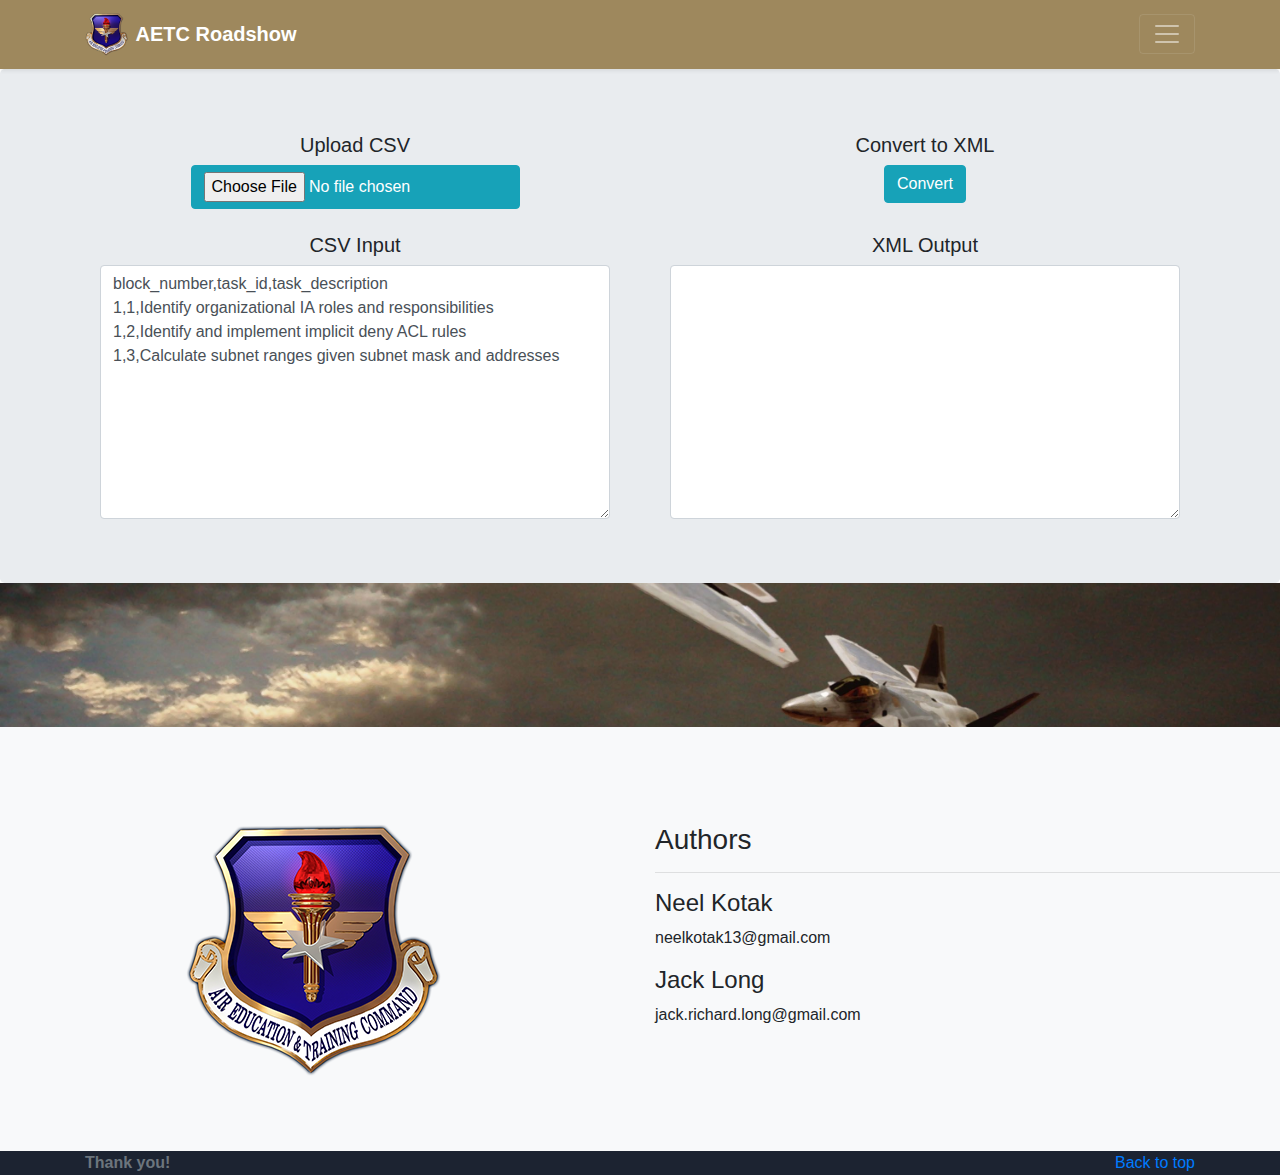
<file: front_end/index.html>
<!DOCTYPE html>
<html lang="en">
  <head>
    <meta charset="utf-8">
    <meta name="viewport" content="width=device-width, initial-scale=1, shrink-to-fit=no">
    <meta name="description" content="">
    <meta name="author" content="">
    <link rel="icon" href="/docs/4.1/assets/img/favicons/favicon.ico">

    <title>AETC Roadshow Demo</title>

    <link rel="canonical" href="https://getbootstrap.com/docs/4.1/examples/album/">

    <!-- Bootstrap core CSS -->
    <link href="css/bootstrap.min.css" rel="stylesheet">

    <!-- Custom styles for this template -->
    <link href="css/style.css" rel="stylesheet">
  </head>

  <body>

    <header>
      <div class="collapse bg-dark" id="navbarHeader">
        <div class="container">
          <div class="row">
            <div class="col-sm-8 col-md-7 py-4">
              <h4 class="text-white">About</h4>
              <p class="text-muted">This demo is meant to blah blah blah blah</p>
            </div>
            <div class="col-sm-4 offset-md-1 py-4">
              <h4 class="text-white">Contact</h4>
              <ul class="list-unstyled">
                <li><a href="https://github.com/Jack-R-Long" class="text-white">GitHub</a></li>
                <li><a href="#" class="text-white">LinkedIn</a></li>
                <li><a href="#" class="text-white">Email me</a></li>
              </ul>
            </div>
          </div>
        </div>
      </div>
      <div class="navbar navbar-dark parallax-color shadow-sm">
        <div class="container d-flex justify-content-between">
          <a href="#" class="navbar-brand d-flex align-items-center">
            <img class="icon mr-2" src="./img/AETC_Shield_Fancy_small.png" alt="Logo" srcset="">
            <strong>AETC Roadshow</strong>
          </a>
          <button class="navbar-toggler" type="button" data-toggle="collapse" data-target="#navbarHeader" aria-controls="navbarHeader" aria-expanded="false" aria-label="Toggle navigation">
            <span class="navbar-toggler-icon"></span>
          </button>
        </div>
      </div>
    </header>

    <main role="main">

      <section class="tronfix jumbotron text-center">
        <div class="container">
          <!-- Row One -->
          <div class="row align-items-start">
              <!-- Column One -->
              <div class="col">
                  <!-- File Upload Button -->
                  <div class="container text-center">
                      <h5 class="text-center">Upload CSV</h5>
                      <input class="btn btn-info" id="fileUpload" type="file" onchange="uploadCSV(this)"></input>
                  </div>
              </div>
              <!-- Column Two -->
              <div class="col">
                  <!-- Convert Button -->
                  <div class="container text-center">
                      <h5 class="text-center">Convert to XML</h5>
                      <button class="btn btn-info" id="btnConvert" onclick="CSVtoXML(tbCSV)">Convert</button>
                  </div>
              </div>
          </div>
          <!-- Row Two -->
          <div class="row align-items-start">
            <div class="col">
              <!-- CSV Upload -->
              <div class="container text-center mt-4">
                <h5>CSV Input</h5>
                <textarea class="form-control" id="tbCSV" rows="10">block_number,task_id,task_description
                1,1,Identify organizational IA roles and responsibilities
                1,2,Identify and implement implicit deny ACL rules
                1,3,Calculate subnet ranges given subnet mask and addresses</textarea>
              </div>
            </div>
            <div class="col">
              <!-- XML Output -->
              <div class="container text-center mt-4">
                <h5>XML Output</h5>
                <textarea  class="form-control"id="tbXML" rows="10"></textarea>
              </div>
            </div>
          </div>
        </div>
      </section>

      <div class="parallax">
        <br>
        <br>
        <br>
        <br>
        <br>
        <br>
      </div>

      <div class="album py-5 bg-light">
          <!-- Authors Section -->
            <!--Section: Main info-->
            <section class="mt-5">
              <!--Grid row-->
              <div class="row">
                <div class="col-md-6 mb-4 text-center">
                  <img src="img/AETC_Shield_Fancy_small.png" class="img-fluid" alt="AETC shield">
                </div>
                <div class="col-md-6 mb-4">
                  <!-- Authors -->
                  <h3 class="h3 mb-3">Authors</h3>
                  <hr>
                  <h4>Neel Kotak</h4>
                  <p> neelkotak13@gmail.com</p>
                  <h4>Jack Long</h4>
                  <p> jack.richard.long@gmail.com</p>
                  <!-- Authors -->
                </div>
              </div>
              <!--Grid row-->
            </section>
            <!--Section: Main info-->
      </div>

    </main>

    <footer class="text-muted">
      <div class="container">
        <p class="float-right">
          <a href="#">Back to top</a>
        </p>
        <strong>Thank you!</strong>
      </div>
    </footer>

    <!-- Bootstrap core JavaScript
    ================================================== -->
    <!-- Placed at the end of the document so the pages load faster -->
    <script src="https://code.jquery.com/jquery-3.3.1.slim.min.js" integrity="sha384-q8i/X+965DzO0rT7abK41JStQIAqVgRVzpbzo5smXKp4YfRvH+8abtTE1Pi6jizo" crossorigin="anonymous"></script>
    <script>window.jQuery || document.write('<script src="../../assets/js/vendor/jquery-slim.min.js"><\/script>')</script>
    <script src="js/bootstrap.min.js"></script>
    <!-- Custom JS for tool -->
    <script src="js/CSVtoXML.js"></script>
  
  </body>
</html>
</file>
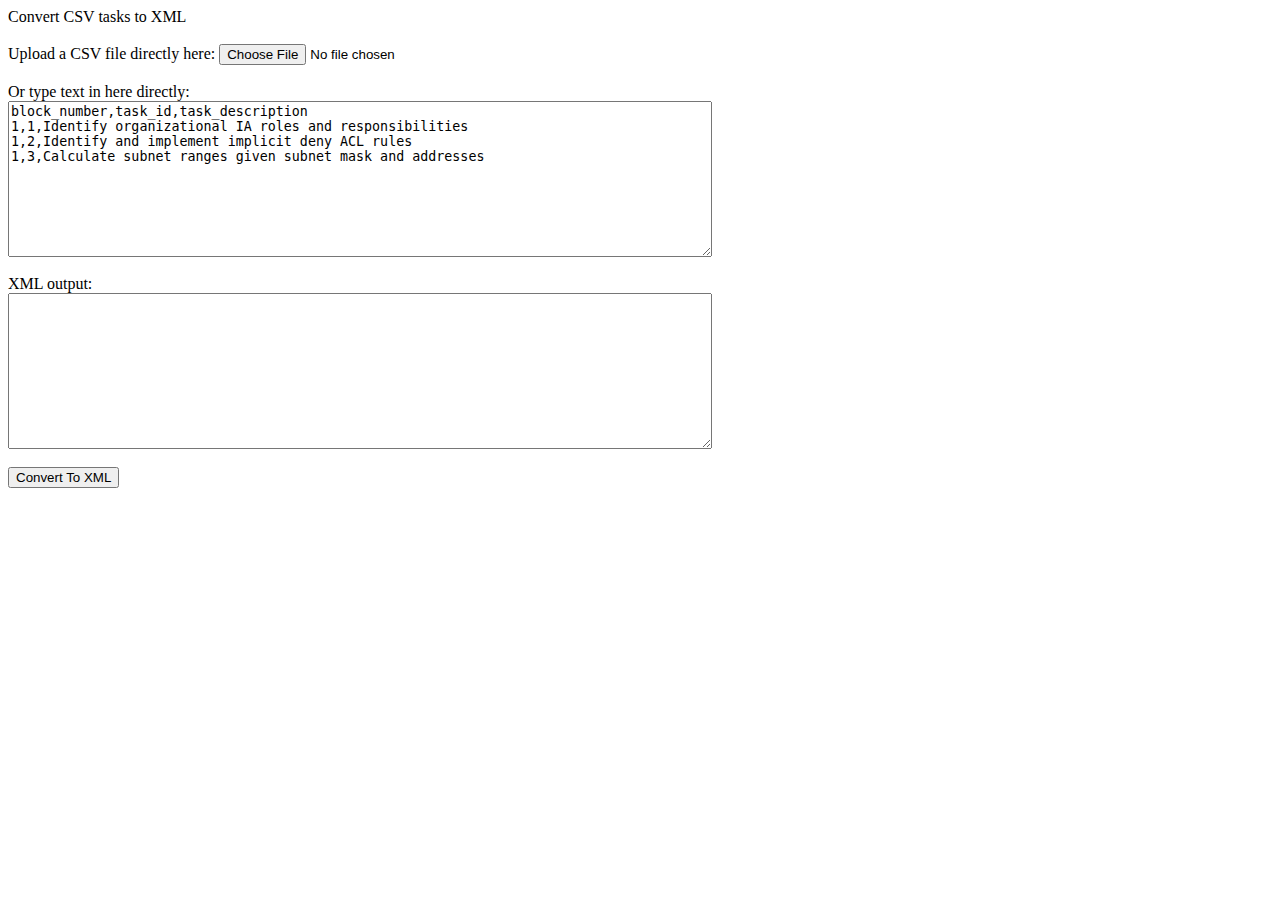
<file: CSVtoXML/form.html>
<!-- Exports JS script for CSV to XML conversion -->
<script src="CSVtoXML.js"></script>
<html>
<body>
  <text>Convert CSV tasks to XML</text>
<br/>
<br/>

<!-- Upload CSV file -->
<text>Upload a CSV file directly here:</text>
<input id="fileUpload" type="file" onchange="uploadCSV(this)"/>
<br/>
<br/>


<text>Or type text in here directly: </text>
<br/>
<!-- Allows user to type CSV input as well, prefilled with correct format -->
<textarea name="" id="tbCSV" cols="85" rows="10">block_number,task_id,task_description
1,1,Identify organizational IA roles and responsibilities
1,2,Identify and implement implicit deny ACL rules
1,3,Calculate subnet ranges given subnet mask and addresses</textarea>
<br/>
<br/>

<!-- Text area to improve output -->
<text>XML output:</text>
<br/>
<textarea name="" id="tbXML" cols="85" rows="10"></textarea>
<br/>
<br/>
<button id="btnConvert" onclick="CSVtoXML(tbCSV)">Convert To XML</button>
</body>
</file>
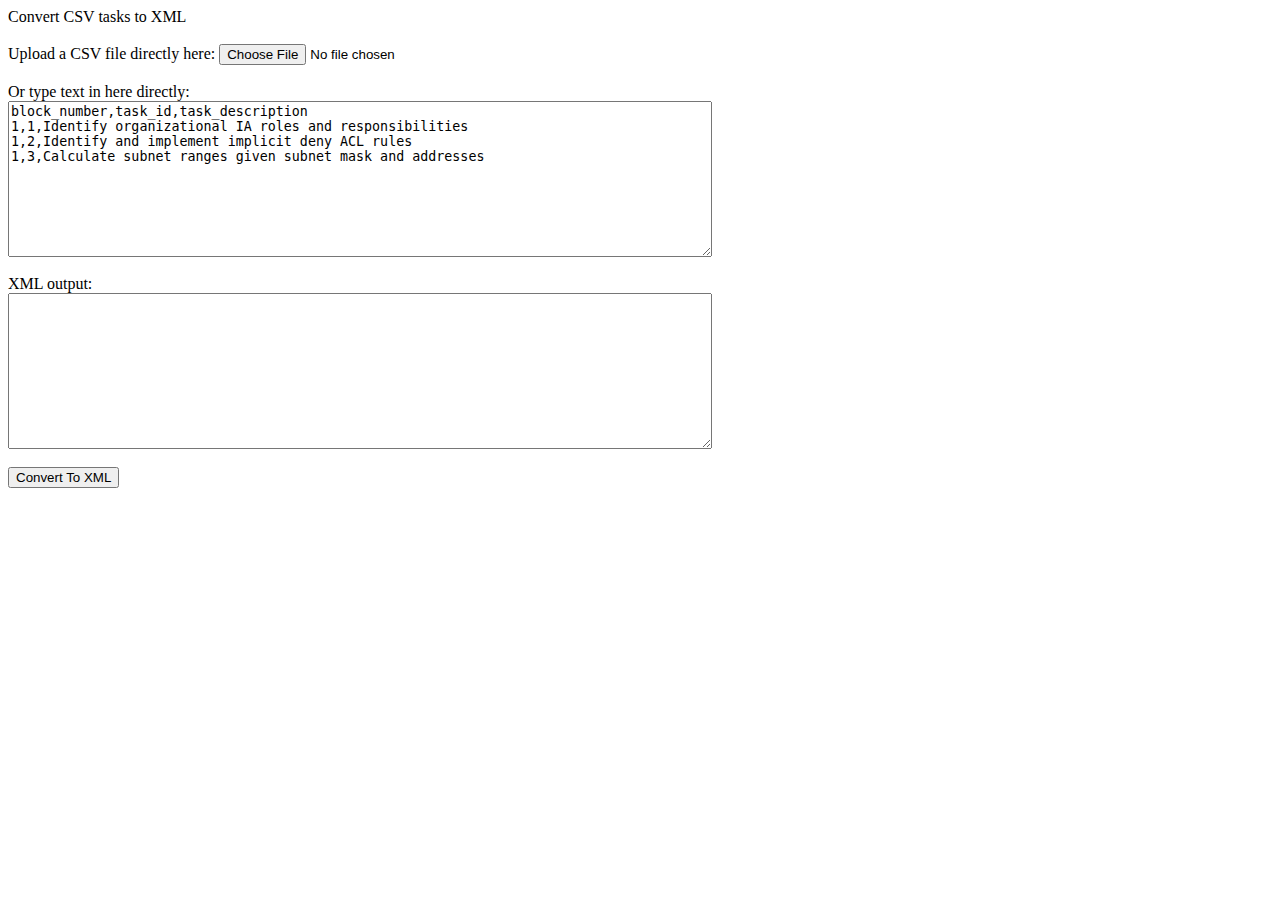
<file: front_end/form.html>
<!-- Exports JS script for CSV to XML conversion -->
<script src="js/CSVtoXML.js"></script>
<html>
<body>
  <text>Convert CSV tasks to XML</text>
<br/>
<br/>

<!-- Upload CSV file -->
<text>Upload a CSV file directly here:</text>
<input id="fileUpload" type="file" onchange="uploadCSV(this)"/>
<br/>
<br/>


<text>Or type text in here directly: </text>
<br/>
<!-- Allows user to type CSV input as well, prefilled with correct format -->
<textarea name="" id="tbCSV" cols="85" rows="10">block_number,task_id,task_description
1,1,Identify organizational IA roles and responsibilities
1,2,Identify and implement implicit deny ACL rules
1,3,Calculate subnet ranges given subnet mask and addresses</textarea>
<br/>
<br/>

<!-- Text area to improve output -->
<text>XML output:</text>
<br/>
<textarea name="" id="tbXML" cols="85" rows="10"></textarea>
<br/>
<br/>
<button id="btnConvert" onclick="CSVtoXML(tbCSV)">Convert To XML</button>
</body>
</file>
<file: front_end/css/style.css>
/* Required height of parents of the Half Page Carousel for proper displaying carousel itself */
html,
body,
.view {
  height: 100%; }
body {
  padding-bottom: 70px;
}

.primary-nav {
    transition: all 0.4s ease-in-out;
    -webkit-transition: all 0.4s ease-in-out;
    -moz-transition: all 0.4s ease-in-out;
 }
/* New class to shrink navbar on scroll */
.shrink {
  padding-top: 0 !important;
  padding-bottom: 0 !important;
  min-height: 55px !important;
}
/* Footer color for sake of consistency with Navbar */
footer {
  background-color: #1C2331; 
}
/* Icon for navbar */
.icon {
  width: 10%;
  height: 10%;
}
/* Quick fix for jumbotron spacing */
.tronfix{
  margin-bottom: 0;
}
/* Parallax lol */
.parallax {
  /* The image used */
  background-image: url("../img/f22_background.jpg");

  /* Full height */
  height: 100%;

  /* Create the parallax scrolling effect */
  background-attachment: fixed;
  background-position: center;
  background-repeat: no-repeat;
  background-size: cover;
}
.parallax-color {
  background-color: #9E885D;
}
</file>
